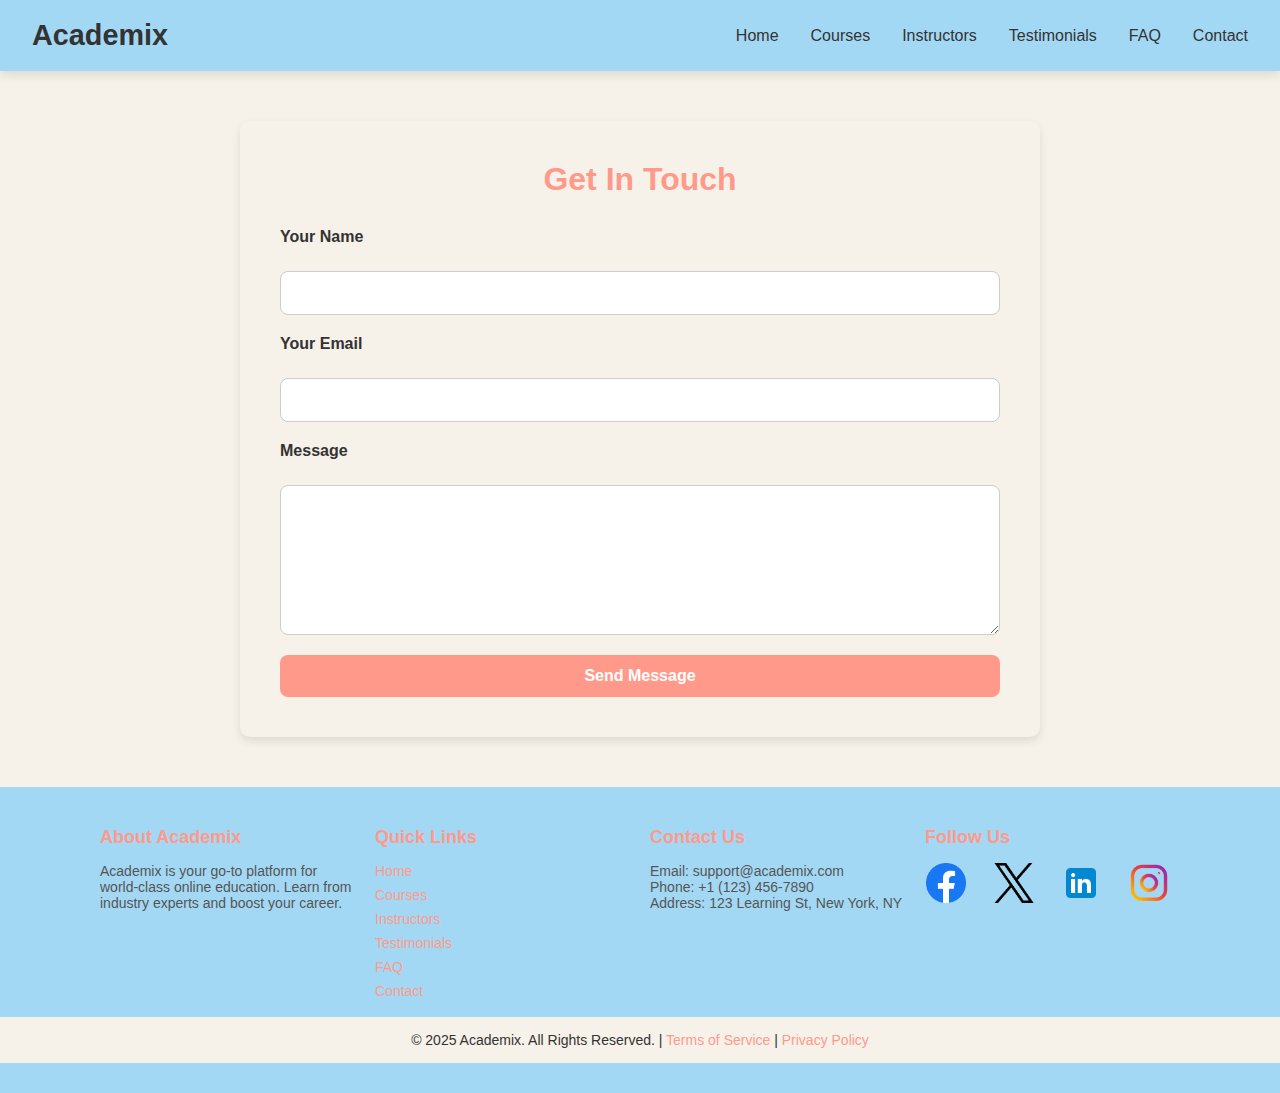
<file: contact.html>
<!DOCTYPE html>
<html lang="en">
  <head>
    <meta charset="UTF-8" />
    <meta name="viewport" content="width=device-width, initial-scale=1.0" />
    <title>Contact Us - Academix</title>
    <link rel="stylesheet" href="styles.css" />
  </head>
  <body>
    <style>
      /* Contact Section */
      #contact {
        background-color: var(--secondary-color); /* Light background */
        padding: 40px;
        border-radius: 10px;
        box-shadow: 0 4px 10px rgba(0, 0, 0, 0.1);
        max-width: 800px;
        margin: 50px auto;
      }

      #contact h2 {
        text-align: center;
        color: var(--accent-color); /* Red color for heading */
        font-size: 2rem;
        margin-bottom: 30px;
        font-family: "Roboto", sans-serif;
      }

      form {
        display: grid;
        grid-template-columns: 1fr;
        gap: 20px;
        font-family: "Arial", sans-serif;
      }

      label {
        font-size: 1rem;
        color: #333;
        font-weight: bold;
        margin-bottom: 5px;
      }

      input,
      textarea {
        padding: 12px;
        font-size: 1rem;
        border: 1px solid #ccc;
        border-radius: 8px;
        width: 100%;
        box-sizing: border-box;
      }

      input:focus,
      textarea:focus {
        border-color: var(--accent-color); /* Border color on focus */
        outline: none;
      }

      textarea {
        resize: vertical;
        height: 150px;
      }

      button.btn {
        padding: 12px 25px;
        background-color: var(
          --accent-color
        ); /* Red background for the button */
        color: #fff;
        border: none;
        border-radius: 8px;
        font-size: 1rem;
        cursor: pointer;
        transition: background-color 0.3s ease, transform 0.3s ease;
      }

      button.btn:hover {
        background-color: var(--primary-color); /* Light blue on hover */
        transform: translateY(-2px); /* Slightly move the button up on hover */
      }

      button.btn:active {
        transform: translateY(0); /* Reset position on click */
      }
    </style>
    <!-- Navigation Bar -->
    <nav class="navbar">
      <div class="logo">Academix</div>
      <ul class="nav-links">
        <li><a href="index.html">Home</a></li>
        <li><a href="courses.html">Courses</a></li>
        <li><a href="instructors.html">Instructors</a></li>
        <li><a href="testimonials.html">Testimonials</a></li>
        <li><a href="faq.html">FAQ</a></li>
        <li><a href="contact.html">Contact</a></li>
      </ul>
    </nav>

    <!-- Contact Section -->
    <section id="contact">
      <h2>Get In Touch</h2>
      <form action="#">
        <label for="name">Your Name</label>
        <input type="text" id="name" required />

        <label for="email">Your Email</label>
        <input type="email" id="email" required />

        <label for="message">Message</label>
        <textarea id="message" required></textarea>

        <button type="submit" class="btn">Send Message</button>
      </form>
    </section>

    <!-- Footer -->
    <footer>
      <div class="footer-container">
        <div class="footer-section">
          <h3>About Academix</h3>
          <p>
            Academix is your go-to platform for world-class online education.
            Learn from industry experts and boost your career.
          </p>
        </div>

        <div class="footer-section">
          <h3>Quick Links</h3>
          <ul>
            <li><a href="index.html">Home</a></li>
            <li><a href="courses.html">Courses</a></li>
            <li><a href="instructors.html">Instructors</a></li>
            <li><a href="testimonials.html">Testimonials</a></li>
            <li><a href="faq.html">FAQ</a></li>
            <li><a href="contact.html">Contact</a></li>
          </ul>
        </div>

        <div class="footer-section">
          <h3>Contact Us</h3>
          <p>Email: support@academix.com</p>
          <p>Phone: +1 (123) 456-7890</p>
          <p>Address: 123 Learning St, New York, NY</p>
        </div>

        <div class="footer-section">
          <h3>Follow Us</h3>
          <div class="social-icons">
            <a href="#"><img src="images/f.png" alt="Facebook" /></a>
            <a href="#"><img src="images/x.png" alt="Twitter" /></a>
            <a href="#"
              ><img src="images/icons8-linkedin-48.png" alt="LinkedIn"
            /></a>
            <a href="#"><img src="images/insta.png" alt="Instagram" /></a>
          </div>
        </div>
      </div>

      <div class="footer-bottom">
        <p>
          &copy; 2025 Academix. All Rights Reserved. |
          <a href="terms.html">Terms of Service</a> |
          <a href="privacy.html">Privacy Policy</a>
        </p>
      </div>
    </footer>
  </body>
</html>
</file>
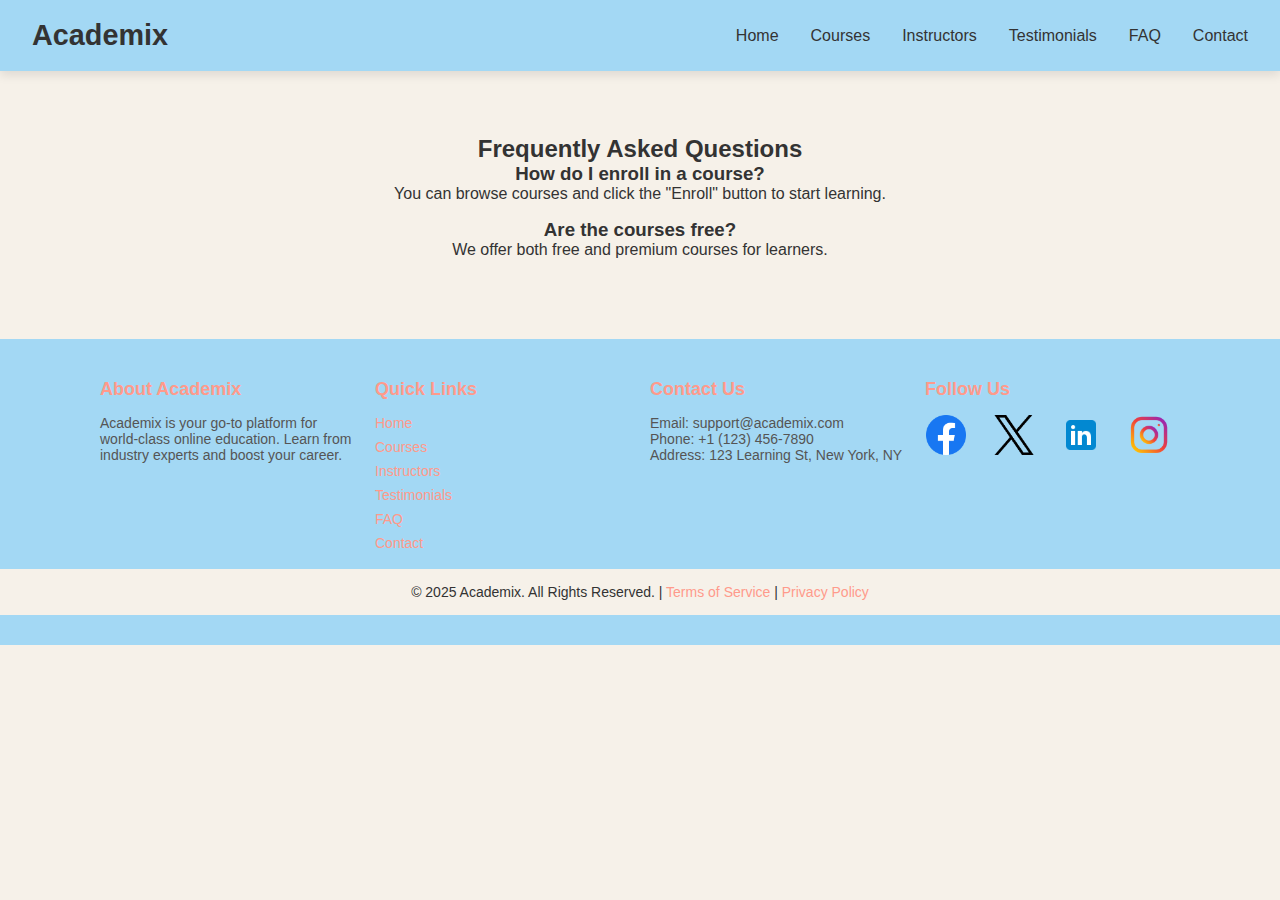
<file: faq.html>
<!DOCTYPE html>
<html lang="en">
  <head>
    <meta charset="UTF-8" />
    <meta name="viewport" content="width=device-width, initial-scale=1.0" />
    <title>FAQ - Academix</title>
    <link rel="stylesheet" href="styles.css" />
  </head>
  <body>
    <!-- Navigation Bar -->
    <nav class="navbar">
      <div class="logo">Academix</div>
      <ul class="nav-links">
        <li><a href="index.html">Home</a></li>
        <li><a href="courses.html">Courses</a></li>
        <li><a href="instructors.html">Instructors</a></li>
        <li><a href="testimonials.html">Testimonials</a></li>
        <li><a href="faq.html">FAQ</a></li>
        <li><a href="contact.html">Contact</a></li>
      </ul>
    </nav>

    <!-- FAQ Section -->
    <section id="faq">
      <h2>Frequently Asked Questions</h2>
      <div class="faq-item">
        <h3>How do I enroll in a course?</h3>
        <p>
          You can browse courses and click the "Enroll" button to start
          learning.
        </p>
      </div>
      <div class="faq-item">
        <h3>Are the courses free?</h3>
        <p>We offer both free and premium courses for learners.</p>
      </div>
    </section>

    <!-- Footer -->
    <footer>
      <div class="footer-container">
        <div class="footer-section">
          <h3>About Academix</h3>
          <p>
            Academix is your go-to platform for world-class online education.
            Learn from industry experts and boost your career.
          </p>
        </div>

        <div class="footer-section">
          <h3>Quick Links</h3>
          <ul>
            <li><a href="index.html">Home</a></li>
            <li><a href="courses.html">Courses</a></li>
            <li><a href="instructors.html">Instructors</a></li>
            <li><a href="testimonials.html">Testimonials</a></li>
            <li><a href="faq.html">FAQ</a></li>
            <li><a href="contact.html">Contact</a></li>
          </ul>
        </div>

        <div class="footer-section">
          <h3>Contact Us</h3>
          <p>Email: support@academix.com</p>
          <p>Phone: +1 (123) 456-7890</p>
          <p>Address: 123 Learning St, New York, NY</p>
        </div>

        <div class="footer-section">
          <h3>Follow Us</h3>
          <div class="social-icons">
            <a href="#"><img src="images/f.png" alt="Facebook" /></a>
            <a href="#"><img src="images/x.png" alt="Twitter" /></a>
            <a href="#"
              ><img src="images/icons8-linkedin-48.png" alt="LinkedIn"
            /></a>
            <a href="#"><img src="images/insta.png" alt="Instagram" /></a>
          </div>
        </div>
      </div>

      <div class="footer-bottom">
        <p>
          &copy; 2025 Academix. All Rights Reserved. |
          <a href="terms.html">Terms of Service</a> |
          <a href="privacy.html">Privacy Policy</a>
        </p>
      </div>
    </footer>
  </body>
</html>
</file>
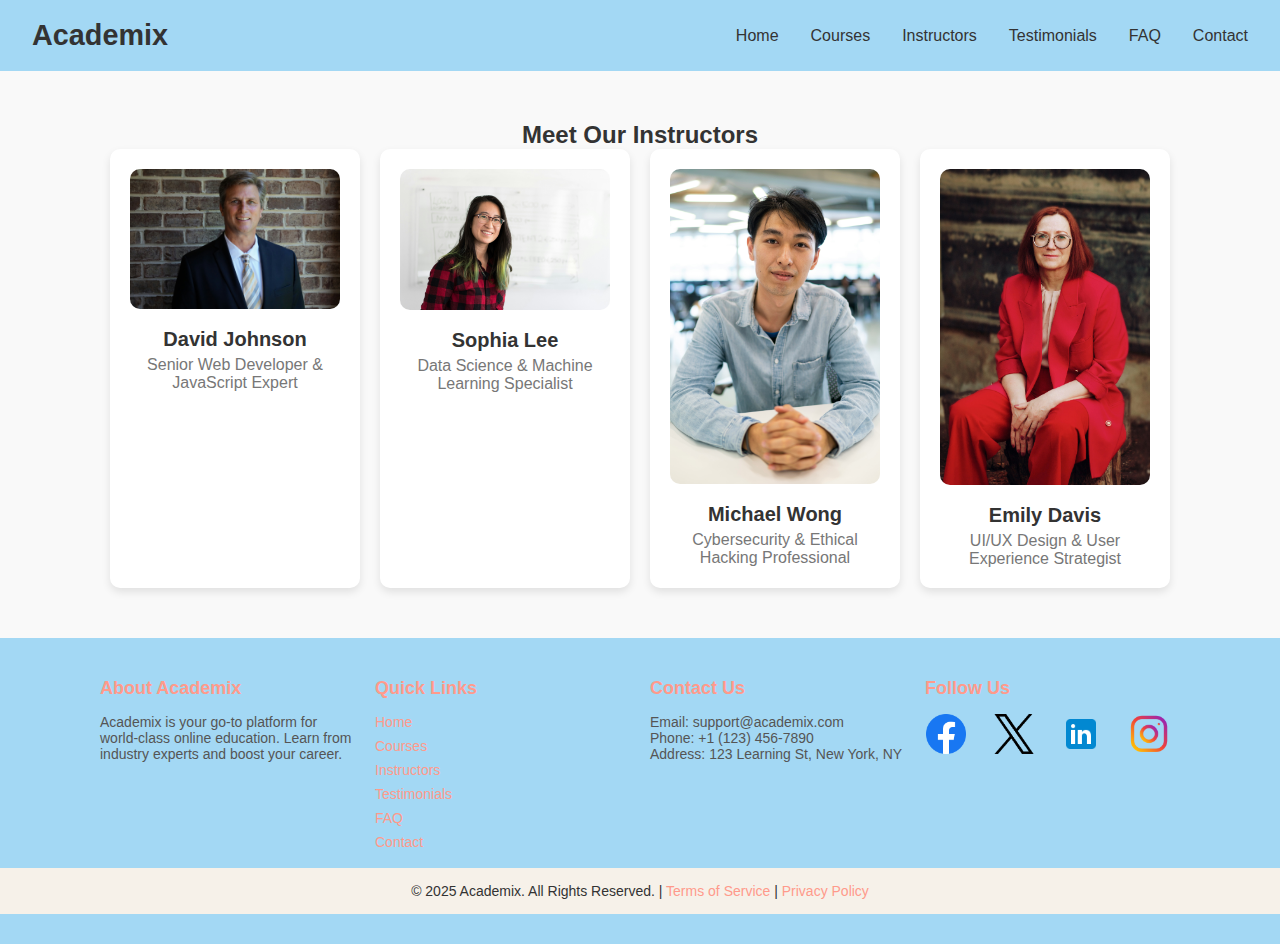
<file: instructors.html>
<!DOCTYPE html>
<html lang="en">
  <head>
    <meta charset="UTF-8" />
    <meta name="viewport" content="width=device-width, initial-scale=1.0" />
    <title>Instructors - Academix</title>
    <link rel="stylesheet" href="styles.css" />
  </head>
  <body>
    <!-- Navigation Bar -->
    <nav class="navbar">
      <div class="logo">Academix</div>
      <ul class="nav-links">
        <li><a href="index.html">Home</a></li>
        <li><a href="courses.html">Courses</a></li>
        <li><a href="instructors.html">Instructors</a></li>
        <li><a href="testimonials.html">Testimonials</a></li>
        <li><a href="faq.html">FAQ</a></li>
        <li><a href="contact.html">Contact</a></li>
      </ul>
    </nav>

    <!-- Instructor Profiles -->
    <section id="instructors">
      <h2>Meet Our Instructors</h2>
      <div class="instructor-list">
        <div class="instructor">
          <img
            src="images/shipman-northcutt-sgZX15Da8YE-unsplash.jpg"
            alt="David Johnson - Web Development Instructor"
          />
          <div class="instructor-content">
            <h3>David Johnson</h3>
            <p>Senior Web Developer & JavaScript Expert</p>
          </div>
        </div>
        <div class="instructor">
          <img
            src="images/christina-wocintechchat-com-c-mgSuxqpzA-unsplash.jpg"
            alt="Sophia Lee - Data Science Instructor"
          />
          <div class="instructor-content">
            <h3>Sophia Lee</h3>
            <p>Data Science & Machine Learning Specialist</p>
          </div>
        </div>
        <div class="instructor">
          <img
            src="images/juan-encalada-WC7KIHo13Fc-unsplash.jpg"
            alt="Michael Wong - Cybersecurity Instructor"
          />
          <div class="instructor-content">
            <h3>Michael Wong</h3>
            <p>Cybersecurity & Ethical Hacking Professional</p>
          </div>
        </div>
        <div class="instructor">
          <img
            src="images/maria-lupan-fE5IaNta2KM-unsplash.jpg"
            alt="Emily Davis - UI/UX Instructor"
          />
          <div class="instructor-content">
            <h3>Emily Davis</h3>
            <p>UI/UX Design & User Experience Strategist</p>
          </div>
        </div>
      </div>
    </section>

    <!-- Footer -->
    <footer>
      <div class="footer-container">
        <div class="footer-section">
          <h3>About Academix</h3>
          <p>
            Academix is your go-to platform for world-class online education.
            Learn from industry experts and boost your career.
          </p>
        </div>

        <div class="footer-section">
          <h3>Quick Links</h3>
          <ul>
            <li><a href="index.html">Home</a></li>
            <li><a href="courses.html">Courses</a></li>
            <li><a href="instructors.html">Instructors</a></li>
            <li><a href="testimonials.html">Testimonials</a></li>
            <li><a href="faq.html">FAQ</a></li>
            <li><a href="contact.html">Contact</a></li>
          </ul>
        </div>

        <div class="footer-section">
          <h3>Contact Us</h3>
          <p>Email: support@academix.com</p>
          <p>Phone: +1 (123) 456-7890</p>
          <p>Address: 123 Learning St, New York, NY</p>
        </div>

        <div class="footer-section">
          <h3>Follow Us</h3>
          <div class="social-icons">
            <a href="#"><img src="images/f.png" alt="Facebook" /></a>
            <a href="#"><img src="images/x.png" alt="Twitter" /></a>
            <a href="#"
              ><img src="images/icons8-linkedin-48.png" alt="LinkedIn"
            /></a>
            <a href="#"><img src="images/insta.png" alt="Instagram" /></a>
          </div>
        </div>
      </div>

      <div class="footer-bottom">
        <p>
          &copy; 2025 Academix. All Rights Reserved. |
          <a href="terms.html">Terms of Service</a> |
          <a href="privacy.html">Privacy Policy</a>
        </p>
      </div>
    </footer>
  </body>
</html>
</file>
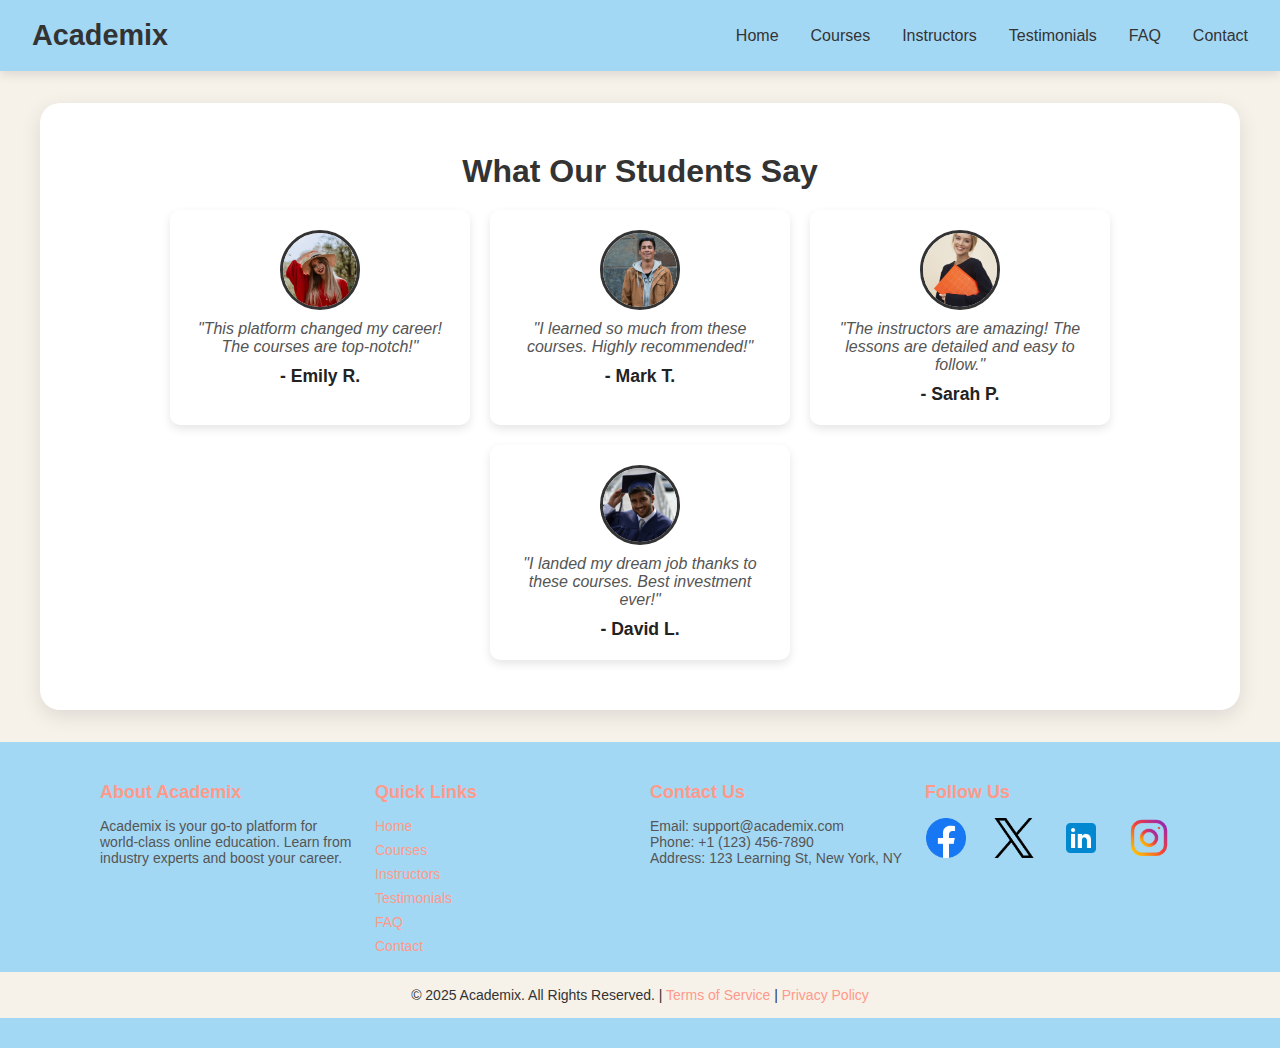
<file: testimonials.html>
<!DOCTYPE html>
<html lang="en">
  <head>
    <meta charset="UTF-8" />
    <meta name="viewport" content="width=device-width, initial-scale=1.0" />
    <title>Testimonials - Academix</title>
    <link rel="stylesheet" href="styles.css" />
    <style>
      /* Testimonial Page Styling */

      /* Testimonials Section */
      #testimonials {
        padding: 50px 20px;
        text-align: center;
        background: #fff;
      }

      #testimonials h2 {
        font-size: 2rem;
        color: #333;
        margin-bottom: 20px;
      }

      .testimonial-list {
        display: flex;
        flex-wrap: wrap;
        justify-content: center;
        gap: 20px;
      }

      .testimonial {
        background: #fff;
        border-radius: 10px;
        padding: 20px;
        width: 300px;
        box-shadow: 0 4px 10px rgba(0, 0, 0, 0.1);
        text-align: center;
        transition: transform 0.3s ease-in-out;
      }

      .testimonial:hover {
        transform: scale(1.05);
      }

      .testimonial img {
        width: 80px;
        height: 80px;
        border-radius: 50%;
        object-fit: cover;
        margin-bottom: 10px;
        border: 3px solid #333;
      }

      .testimonial-content p {
        font-size: 1rem;
        color: #555;
        font-style: italic;
        margin-bottom: 10px;
      }

      .testimonial h4 {
        font-size: 1.1rem;
        color: #222;
        font-weight: bold;
      }
    </style>
  </head>
  <body>
    <!-- Navigation Bar -->
    <nav class="navbar">
      <div class="logo">Academix</div>
      <ul class="nav-links">
        <li><a href="index.html">Home</a></li>
        <li><a href="courses.html">Courses</a></li>
        <li><a href="instructors.html">Instructors</a></li>
        <li><a href="testimonials.html">Testimonials</a></li>
        <li><a href="faq.html">FAQ</a></li>
        <li><a href="contact.html">Contact</a></li>
      </ul>
    </nav>

    <!-- Testimonials Section -->
    <section id="testimonials">
      <h2>What Our Students Say</h2>
      <div class="testimonial-list">
        <div class="testimonial">
          <img
            src="images/lethicia-matos-BxBW-OyjaiA-unsplash.jpg"
            alt="Emily R. - Testimonial"
          />
          <div class="testimonial-content">
            <p>"This platform changed my career! The courses are top-notch!"</p>
            <h4>- Emily R.</h4>
          </div>
        </div>

        <div class="testimonial">
          <img
            src="images/gabriel-arancibia-wYvCXc-xUTg-unsplash.jpg"
            alt="Mark T. - Testimonial"
          />
          <div class="testimonial-content">
            <p>"I learned so much from these courses. Highly recommended!"</p>
            <h4>- Mark T.</h4>
          </div>
        </div>

        <div class="testimonial">
          <img
            src="images/icons8-team-FcLyt7lW5wg-unsplash.jpg"
            alt="Sarah P. - Testimonial"
          />
          <div class="testimonial-content">
            <p>
              "The instructors are amazing! The lessons are detailed and easy to
              follow."
            </p>
            <h4>- Sarah P.</h4>
          </div>
        </div>

        <div class="testimonial">
          <img
            src="images/muhammad-rizwan-VnydpKiCDaY-unsplash.jpg"
            alt="David L. - Testimonial"
          />
          <div class="testimonial-content">
            <p>
              "I landed my dream job thanks to these courses. Best investment
              ever!"
            </p>
            <h4>- David L.</h4>
          </div>
        </div>
      </div>
    </section>

    <!-- Footer -->
    <footer>
      <div class="footer-container">
        <div class="footer-section">
          <h3>About Academix</h3>
          <p>
            Academix is your go-to platform for world-class online education.
            Learn from industry experts and boost your career.
          </p>
        </div>

        <div class="footer-section">
          <h3>Quick Links</h3>
          <ul>
            <li><a href="index.html">Home</a></li>
            <li><a href="courses.html">Courses</a></li>
            <li><a href="instructors.html">Instructors</a></li>
            <li><a href="testimonials.html">Testimonials</a></li>
            <li><a href="faq.html">FAQ</a></li>
            <li><a href="contact.html">Contact</a></li>
          </ul>
        </div>

        <div class="footer-section">
          <h3>Contact Us</h3>
          <p>Email: support@academix.com</p>
          <p>Phone: +1 (123) 456-7890</p>
          <p>Address: 123 Learning St, New York, NY</p>
        </div>

        <div class="footer-section">
          <h3>Follow Us</h3>
          <div class="social-icons">
            <a href="#"><img src="images/f.png" alt="Facebook" /></a>
            <a href="#"><img src="images/x.png" alt="Twitter" /></a>
            <a href="#"
              ><img src="images/icons8-linkedin-48.png" alt="LinkedIn"
            /></a>
            <a href="#"><img src="images/insta.png" alt="Instagram" /></a>
          </div>
        </div>
      </div>

      <div class="footer-bottom">
        <p>
          &copy; 2025 Academix. All Rights Reserved. |
          <a href="terms.html">Terms of Service</a> |
          <a href="privacy.html">Privacy Policy</a>
        </p>
      </div>
    </footer>
  </body>
</html>
</file>
<file: styles.css>
/* Light Mode - Soft Modern UI */
:root {
  --primary-color: #A3D8F4;
  --secondary-color: #F6F1E9;
  --accent-color: #FF9A8B;
  --text-color: #2C3A47;
  --white: #FFFFFF;
  --shadow-light: rgba(0, 0, 0, 0.1);
}

* {
  margin: 0;
  padding: 0;
  box-sizing: border-box;
  font-family: 'Poppins', sans-serif;
}

body {
  background: var(--secondary-color);
  color: var(--text-color);
}

/* Navigation Bar */
.navbar {
  display: flex;
  justify-content: space-between;
  align-items: center;
  padding: 1.2rem 2rem;
  background: var(--primary-color);
  box-shadow: 0px 4px 10px var(--shadow-light);
}

.logo {
  font-size: 1.8rem;
  font-weight: bold;
  color: var(--text-color);
}

.nav-links {
  list-style: none;
  display: flex;
  gap: 2rem;
}

.nav-links a {
  color: var(--text-color);
  text-decoration: none;
  font-weight: 500;
  transition: color 0.3s ease;
}

.nav-links a:hover {
  color: var(--accent-color);
}

/* Hero Section */
.hero {
  text-align: center;
  padding: 5rem 2rem;
  background: linear-gradient(135deg, var(--primary-color), var(--accent-color));
  color: var(--white);
  border-radius: 20px;
  margin: 2rem;
  box-shadow: 0px 6px 20px var(--shadow-light);
  animation: fadeIn 1.5s ease-in-out;
}

@keyframes fadeIn {
  from { opacity: 0; transform: translateY(-20px); }
  to { opacity: 1; transform: translateY(0); }
}

.hero h1 {
  font-size: 3rem;
  margin-bottom: 1rem;
}

.hero p {
  font-size: 1.5rem;
  margin-bottom: 1.5rem;
}

.hero .btn {
  background: var(--secondary-color);
  color: var(--text-color);
  padding: 0.8rem 2rem;
  font-size: 1.2rem;
  border-radius: 8px;
  text-decoration: none;
  transition: background 0.3s ease, transform 0.3s ease;
  display: inline-block;
}

.hero .btn:hover {
  background: var(--accent-color);
  color: var(--white);
  transform: scale(1.05);
}

/* Upcoming Webinars/Events Section */
#events {
  padding: 4rem 2rem;
  background: var(--white);
  border-radius: 20px;
  box-shadow: 0px 6px 20px var(--shadow-light);
  margin: 2rem auto;
  text-align: center;
}

#events h2 {
  font-size: 2.5rem;
  font-weight: bold;
  color: var(--text-color);
  margin-bottom: 2rem;
}

.events-list {
  display: grid;
  grid-template-columns: repeat(auto-fit, minmax(280px, 1fr));
  gap: 2rem;
  justify-items: center;
}

.event {
  background: var(--primary-color);
  border-radius: 15px;
  padding: 2rem;
  box-shadow: 0px 6px 15px var(--shadow-light);
  transition: transform 0.3s ease, box-shadow 0.3s ease;
  text-align: center;
}

.event:hover {
  transform: translateY(-10px);
  box-shadow: 0px 10px 20px var(--shadow-light);
}

.event h3 {
  font-size: 1.8rem;
  color: var(--text-color);
  margin-bottom: 1rem;
}

.event p {
  font-size: 1rem;
  color: var(--text-color);
  line-height: 1.5;
  margin-bottom: 1.5rem;
}

.event .btn {
  background: var(--accent-color);
  color: var(--white);
  padding: 0.8rem 2rem;
  font-size: 1.2rem;
  border-radius: 8px;
  text-decoration: none;
  transition: background 0.3s ease, transform 0.3s ease;
  display: inline-block;
}

.event .btn:hover {
  background: var(--primary-color);
  color: var(--text-color);
  transform: scale(1.05);
}

/* Responsive design for smaller screens */
@media (max-width: 768px) {
  #events {
    padding: 3rem 1rem;
  }

  .event {
    padding: 1.5rem;
  }

  .event h3 {
    font-size: 1.6rem;
  }

  .event p {
    font-size: 0.9rem;
  }
}

/* Live Chat/Support Widget */
#chat {
  position: fixed;
  bottom: 2rem;
  right: 2rem;
  z-index: 1000;
}

.chat-support {
  display: flex;
  justify-content: center;
  align-items: center;
}

.chat-btn {
  background: var(--primary-color);
  color: var(--white);
  font-size: 1.5rem;
  padding: 1rem 2rem;
  border-radius: 50px;
  border: none;
  box-shadow: 0px 4px 10px var(--shadow-light);
  cursor: pointer;
  transition: transform 0.3s ease, box-shadow 0.3s ease;
  display: inline-flex;
  align-items: center;
  justify-content: center;
}

.chat-btn:hover {
  transform: scale(1.1);
  box-shadow: 0px 6px 15px var(--shadow-light);
}

.chat-btn:focus {
  outline: none;
}

.chat-btn .emoji {
  font-size: 2rem;
  margin-right: 0.5rem;
}

/* Optional: Add animations for the button */
@keyframes bounce {
  0% { transform: translateY(0); }
  50% { transform: translateY(-5px); }
  100% { transform: translateY(0); }
}

.chat-btn {
  animation: bounce 1s infinite;
}





/* Sponsors Section */
.sponsors {
  background: var(--white);
  padding: 2rem;
  margin-top: 2rem;
  border-radius: 10px;
  box-shadow: 0px 4px 10px var(--shadow-light);
  text-align: center;
}

.sponsor-logos {
  display: flex;
  align-items: center;
  justify-content: center;
  gap: 2rem;
  overflow: hidden;
}

.sponsor-logos marquee {
  display: flex;
  gap: 3rem;
  padding: 1rem 0;
}

.sponsor-logos img {
  height: 50px;
  margin: 0 20px;
  transition: transform 0.3s ease;
}

.sponsor-logos img:hover {
  transform: scale(1.1);
}

/* About Section */
#about {
  background: linear-gradient(135deg, var(--primary-color), var(--secondary-color));
  padding: 5rem 2rem;
  border-radius: 20px;
  box-shadow: 0px 6px 20px var(--shadow-light);
  margin: 2rem auto;
  max-width: 1200px;
  text-align: center;
}

#about h2 {
  font-size: 2.5rem;
  font-weight: bold;
  margin-bottom: 2rem;
  color: var(--text-color);
}

#about p {
  font-size: 1.2rem;
  line-height: 1.8;
  margin-bottom: 1.5rem;
  color: var(--text-color);
  max-width: 900px;
  margin-left: auto;
  margin-right: auto;
}

#about img {
  max-width: 80%;
  height: auto;
  border-radius: 10px;
  box-shadow: 0px 6px 15px var(--shadow-light);
  margin-top: 2rem;
  transition: transform 0.3s ease;
}

#about img:hover {
  transform: scale(1.05);
}

/* Courses Section */
#courses {
  padding: 4rem 2rem;
  background: var(--white);
  border-radius: 20px;
  box-shadow: 0px 6px 20px var(--shadow-light);
  text-align: center;
  margin: 2rem auto;
}

#courses h2 {
  font-size: 2.5rem;
  font-weight: bold;
  color: var(--text-color);
  margin-bottom: 2rem;
}

.course-list {
  display: grid;
  grid-template-columns: repeat(auto-fit, minmax(280px, 1fr));
  gap: 2rem;
  justify-items: center;
  margin-top: 3rem;
}

.course {
  background: var(--primary-color);
  border-radius: 15px;
  padding: 2rem;
  box-shadow: 0px 6px 15px var(--shadow-light);
  transition: transform 0.3s ease, box-shadow 0.3s ease;
  display: flex;
  flex-direction: column;
  align-items: center;
  text-align: center;
}

.course:hover {
  transform: translateY(-10px);
  box-shadow: 0px 10px 20px var(--shadow-light);
}

.course img {
  max-width: 100%;
  height: auto;
  border-radius: 10px;
  margin-bottom: 1.5rem;
  object-fit: cover;
}

.course h3 {
  font-size: 1.8rem;
  color: var(--text-color);
  margin-bottom: 1rem;
}

.course p {
  font-size: 1rem;
  color: var(--text-color);
  line-height: 1.5;
}

/* Responsive design for smaller screens */
@media (max-width: 768px) {
  #courses {
    padding: 3rem 1rem;
  }

  .course-list {
    grid-template-columns: 1fr 1fr;
  }

  .course {
    padding: 1.5rem;
  }

  .course h3 {
    font-size: 1.5rem;
  }

  .course p {
    font-size: 0.9rem;
  }
}

/* Testimonials Section */
#testimonials {
  background: var(--secondary-color);
  padding: 4rem 2rem;
  border-radius: 20px;
  box-shadow: 0px 6px 20px var(--shadow-light);
  text-align: center;
  margin: 2rem auto;
  max-width: 1200px;
}

#testimonials h2 {
  font-size: 2.5rem;
  font-weight: bold;
  color: var(--text-color);
  margin-bottom: 2rem;
}

.testimonials-container {
  display: grid;
  grid-template-columns: repeat(auto-fit, minmax(280px, 1fr));
  gap: 2rem;
  justify-items: center;
}

.testimonial {
  background: var(--white);
  padding: 2rem;
  border-radius: 15px;
  box-shadow: 0px 6px 15px var(--shadow-light);
  display: flex;
  flex-direction: column;
  align-items: center;
  transition: transform 0.3s ease, box-shadow 0.3s ease;
  text-align: center;
}

.testimonial:hover {
  transform: translateY(-10px);
  box-shadow: 0px 10px 20px var(--shadow-light);
}

.testimonial-img {
  margin-bottom: 1.5rem;
}

.testimonial-img img {
  width: 80px;
  height: 80px;
  object-fit: cover;
  border-radius: 50%;
  border: 3px solid var(--primary-color);
}

.testimonial-content {
  font-size: 1rem;
  color: var(--text-color);
}

.testimonial-content .stars {
  font-size: 1.5rem;
  margin-bottom: 1rem;
}

.testimonial-content p {
  font-style: italic;
  margin-bottom: 1.5rem;
}

.testimonial-content h4 {
  font-size: 1.1rem;
  font-weight: bold;
  color: var(--text-color);
}

/* Responsive Design for Smaller Screens */
@media (max-width: 768px) {
  #testimonials {
    padding: 3rem 1rem;
  }

  .testimonial {
    padding: 1.5rem;
  }

  .testimonial-img img {
    width: 60px;
    height: 60px;
  }

  .testimonial-content p {
    font-size: 0.9rem;
  }

  .testimonial-content h4 {
    font-size: 1rem;
  }
}

/* FAQ Section */
#faq {
  padding: 4rem 2rem;
  text-align: center;
}

.faq-item {
  margin-bottom: 1rem;
}

.faq-item h3 {
  cursor: pointer;
  transition: color 0.3s;
}

.faq-item h3:hover {
  color: var(--accent-color);
}

/* Courses Section */
#courses {
  background: var(--secondary-color);
  padding: 4rem 2rem;
  border-radius: 20px;
  box-shadow: 0px 6px 20px var(--shadow-light);
  text-align: center;
  margin: 2rem auto;
  max-width: 1200px;
}

#courses h2 {
  font-size: 2.5rem;
  font-weight: bold;
  color: var(--text-color);
  margin-bottom: 2rem;
}

.course-list {
  display: grid;
  grid-template-columns: repeat(auto-fit, minmax(280px, 1fr));
  gap: 2rem;
  justify-items: center;
}

.course {
  background: var(--white);
  padding: 1.5rem;
  border-radius: 15px;
  box-shadow: 0px 6px 15px var(--shadow-light);
  text-align: center;
  overflow: hidden;
  transition: transform 0.3s ease, box-shadow 0.3s ease;
}

.course:hover {
  transform: translateY(-10px);
  box-shadow: 0px 10px 20px var(--shadow-light);
}

.course img {
  width: 100%;
  height: 200px;
  object-fit: cover;
  border-radius: 10px;
}

.course-content {
  padding: 1rem;
}

.course h3 {
  font-size: 1.4rem;
  color: var(--primary-color);
  margin-bottom: 0.8rem;
}

.course p {
  font-size: 1rem;
  color: var(--text-color);
  margin-bottom: 1rem;
}

.btn {
  display: inline-block;
  background: var(--primary-color);
  color: var(--white);
  padding: 0.7rem 1.5rem;
  border-radius: 8px;
  text-decoration: none;
  font-weight: bold;
  transition: background 0.3s ease;
}

.btn:hover {
  background: var(--accent-color);
}

/* Responsive Design */
@media (max-width: 768px) {
  #courses {
    padding: 3rem 1rem;
  }

  .course {
    padding: 1rem;
  }

  .course img {
    height: 150px;
  }

  .course h3 {
    font-size: 1.2rem;
  }

  .course p {
    font-size: 0.9rem;
  }
}

/* Progress Tracking */
#progress {
  text-align: center;
  padding: 4rem 2rem;
}

.progress-bar {
  width: 80%;
  height: 25px;
  background: var(--white);
  border-radius: 12px;
  box-shadow: 0px 4px 10px var(--shadow-light);
  margin: auto;
  overflow: hidden;
}

.progress {
  height: 100%;
  background: var(--accent-color);
  text-align: center;
  line-height: 25px;
  color: var(--white);
  font-weight: bold;
  border-radius: 12px;
}


#instructors {
  text-align: center;
  padding: 50px 20px;
  background-color: #f9f9f9;
}

.instructor-list {
  display: flex;
  flex-wrap: wrap;
  justify-content: center;
  gap: 20px;
}

.instructor {
  background: #ffffff;
  border-radius: 10px;
  box-shadow: 0 4px 8px rgba(0, 0, 0, 0.1);
  text-align: center;
  padding: 20px;
  width: 250px;
  transition: transform 0.3s ease;
}

.instructor:hover {
  transform: translateY(-5px);
}

.instructor img {
  width: 100%;
  height: auto;
  border-radius: 10px;
}

.instructor-content {
  margin-top: 15px;
}

.instructor h3 {
  color: #333;
  font-size: 20px;
  margin-bottom: 5px;
}

.instructor p {
  color: #777;
  font-size: 16px;
}



:root {
  --primary-color: #A3D8F4; /* Light Blue */
  --secondary-color: #F6F1E9; /* Light Cream */
  --accent-color: #FF9A8B; /* Soft Red */
  --text-color: #333; /* Dark text color for readability */
  --light-text-color: #555; /* Lighter text color for secondary content */
}

body {
  font-family: 'Roboto', sans-serif; /* Use Roboto font for the entire page */
}

footer {
  background: var(--primary-color); /* Light blue background */
  color: var(--text-color); /* Dark text color for readability */
  padding: 30px 0;
  font-size: 14px;
}

.footer-container {
  display: flex;
  justify-content: space-around;
  flex-wrap: wrap;
  max-width: 1100px;
  margin: 0 auto;
}

.footer-section {
  flex: 1;
  margin: 10px;
  min-width: 250px;
}

.footer-section h3 {
  color: var(--accent-color); /* Soft Red for headings */
  margin-bottom: 10px;
  font-size: 18px; /* Increase font size for headings */
}

.footer-section ul {
  list-style: none;
  padding: 0;
}

.footer-section ul li {
  margin: 8px 0;
}

.footer-section ul li a {
  color: var(--accent-color); /* Soft Red for links */
  text-decoration: none;
  font-weight: 500; /* Slightly bolder links */
}

.footer-section ul li a:hover {
  text-decoration: underline;
}

.footer-section p {
  color: var(--light-text-color); /* Slightly lighter text color */
}

.social-icons a {
  margin-right: 10px;
  color: var(--accent-color);
  text-decoration: none;
}

.social-icons a:hover {
  opacity: 0.7;
}

.footer-bottom {
  background: var(--secondary-color); /* Light Cream background */
  color: var(--text-color); /* Dark text color for footer bottom */
  text-align: center;
  padding: 15px 0;
}

.footer-bottom a {
  color: var(--accent-color);
  text-decoration: none;
}

.footer-bottom a:hover {
  text-decoration: underline;
}


.footer-section h3 {
  color: var(--accent-color); /* Soft Red for the heading */
  font-size: 18px; /* Slightly larger font size for the heading */
  margin-bottom: 15px; /* Space between heading and social icons */
}

.social-icons {
  display: flex;
  justify-content: space-around;
  align-items: center;
  gap: 15px; /* Space between the icons */
}

.social-icons a {
  display: inline-block;
  transition: transform 0.3s ease; /* Smooth transition for hover effect */
}

.social-icons a:hover {
  transform: scale(1.1); /* Slightly enlarge the icon on hover */
}

.social-icons img {
  width: 40px; /* Fixed width for icons */
  height: 40px; /* Fixed height for icons */
  object-fit: cover; /* Make sure the images fit within the given size */
}

.social-icons a:hover img {
  opacity: 0.8; /* Slightly reduce opacity on hover */
}
</file>
